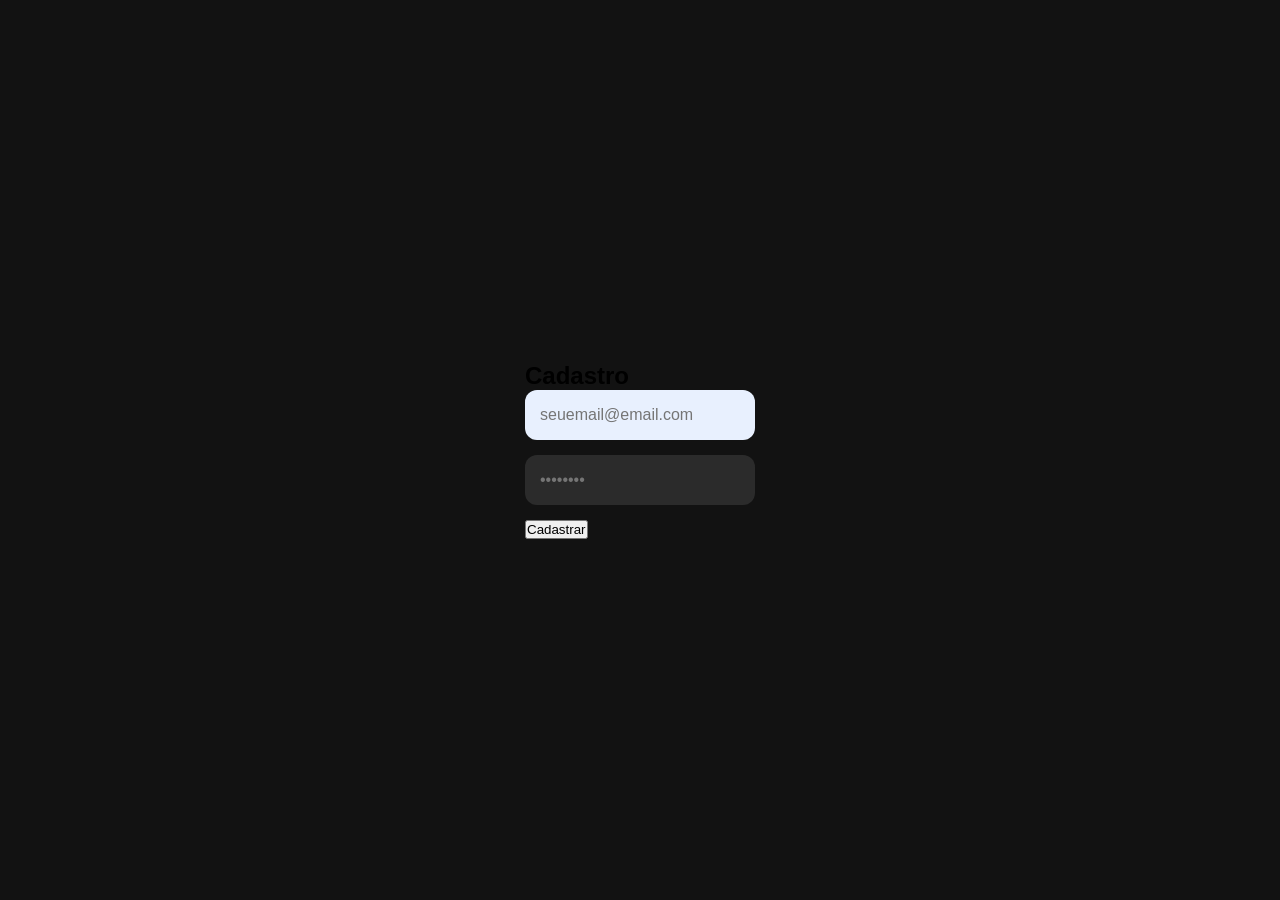
<file: src/app/pages/cadastro/index.html>
<!DOCTYPE html>
<html lang="pt-BR">
<head>
    <meta charset="UTF-8">
    <meta name="viewport" content="width=device-width, initial-scale=1.0">
    <title>Cadastro - Galarraga Eventos</title>
    <link rel="stylesheet" href="index.css">
</head>
<body>

    <div class="cadastro-container">
        <div class="cadastro-card">
            
            <h2>Cadastro</h2>
            
            <form id="form-cadastro">
                
                <div class="input-group">
                    
                    <input type="email" id="cad-email" placeholder="seuemail@email.com" required />
                </div>
                
                <div class="input-group">
                    <input type="password" id="cad-senha" placeholder="••••••••" required />
                </div>
                
                <button type="submit" class="btn-cadastrar">Cadastrar</button>
            </form>
        </div>
    </div>

    <script src="index.js"></script>
</body>
</html>
</file>
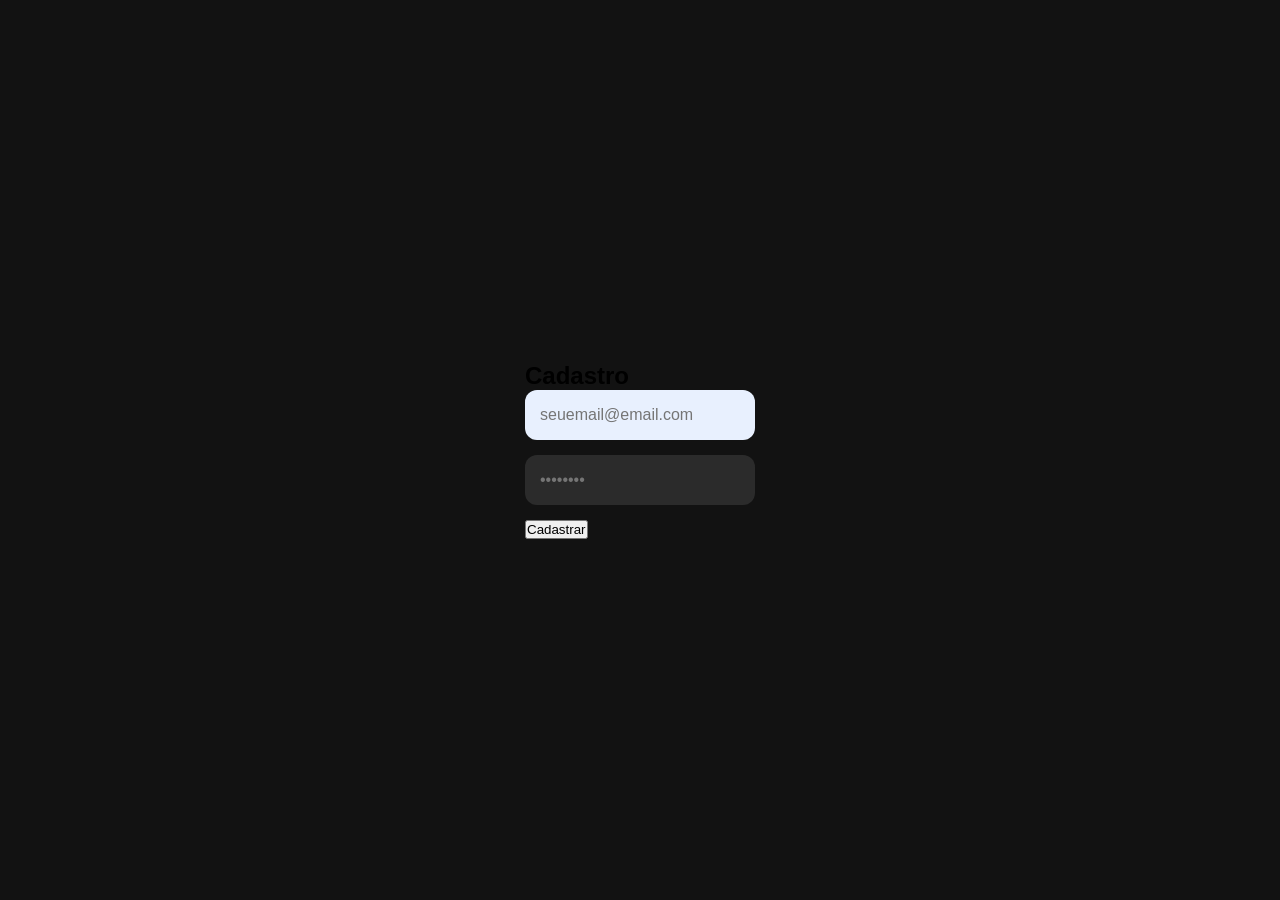
<file: src/app/pages/cadastro/cadastro.html>
<!DOCTYPE html>
<html lang="pt-BR">
<head>
    <meta charset="UTF-8">
    <meta name="viewport" content="width=device-width, initial-scale=1.0">
    <title>Cadastro - Galarraga Eventos</title>
    <link rel="stylesheet" href="cadastro.css">
</head>
<body>

    <div class="cadastro-container">
        <div class="cadastro-card">
            
            <h2>Cadastro</h2>
            
            <form id="form-cadastro">
                
                <div class="input-group">
                    
                    <input type="email" id="cad-email" placeholder="seuemail@email.com" required />
                </div>
                
                <div class="input-group">
                    <input type="password" id="cad-senha" placeholder="••••••••" required />
                </div>
                
                <button type="submit" class="btn-cadastrar">Cadastrar</button>
            </form>
        </div>
    </div>

    <script src="cadastro.js"></script>
</body>
</html>
</file>
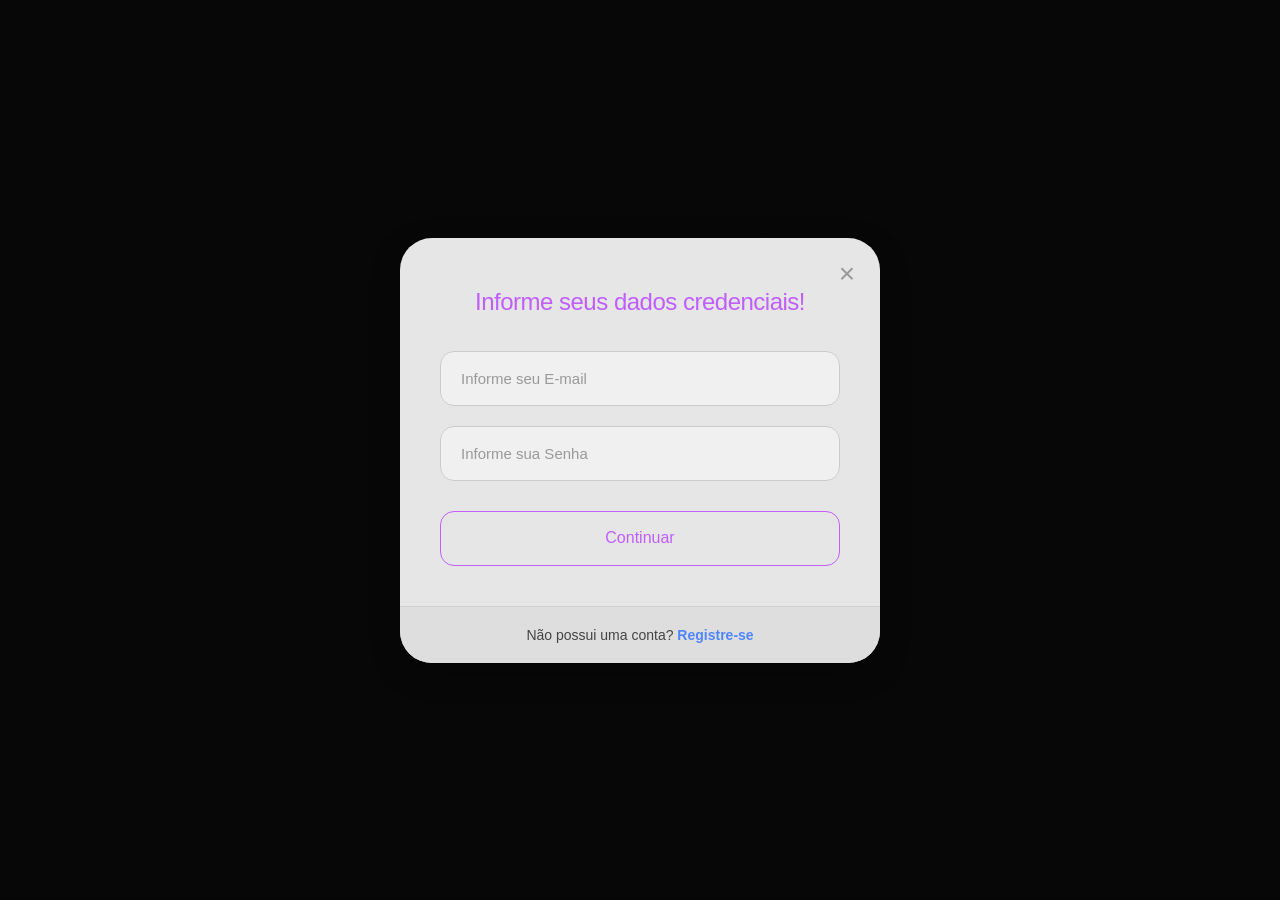
<file: src/app/pages/login/login.html>
<!DOCTYPE html>
<html lang="pt-br">
  <head>
    <meta charset="UTF-8" />
    <meta name="viewport" content="width=device-width, initial-scale=1.0" />
    <title>Conectar - Galarraga Eventos</title>
    <link rel="stylesheet" href="login.css" />
  </head>
  <body>
    
    <div class="modal-container">
      <button class="close-btn" onclick="window.location.href='../home/home.html'">&times;</button>

      <div id="login-form">
        <h1>Informe seus dados credenciais!</h1>
        
        <input
          type="email"
          id="login-email"
          placeholder="Informe seu E-mail"
        />

        <input
          type="password"
          id="login-senha"
          placeholder="Informe sua Senha"
        />

        <button class="btn-continuar" onclick="fazerLogin()">Continuar</button>
        
        <div class="footer-modal">
            <p>Não possui uma conta? <a href="login.html?modo=registro">Registre-se</a></p>
        </div>
      </div>

      <div id="registro-form">
        <h1>Crie suas credenciais de acesso!</h1>
        
        <input
          type="email"
          id="registro-email"
          placeholder="Informe seu E-mail"
        />

        <input
          type="password"
          id="registro-senha"
          placeholder="Informe sua Senha"
        />

        <button class="btn-continuar" onclick="registrar()">Registrar</button>
        
        <div class="footer-modal">
            <p>Já possui uma conta? <a href="login.html?modo=login">Fazer Login</a></p>
        </div>
      </div>

    </div>

    <script src="login.js"></script>
  </body>
</html>
</file>
<file: src/app/pages/cadastro/index.css>
/* ================= RESET E CENTRALIZAÇÃO NO FUNDO PRETO ================= */
* {
    margin: 0;
    padding: 0;
    box-sizing: border-box;
}

body {
    background-color: #121212; /* Fundo Preto */
    font-family: Arial, Helvetica, sans-serif;
    display: flex;
    justify-content: center;
    align-items: center;
    height: 100vh;
}

.login-container {
    display: flex;
    justify-content: center;
    align-items: center;
    width: 100%;
}

/* ================= O CARD ESCURO COM BRILHO ROXO (BOX-SHADOW) ================= */
.login-card {
    background-color: #1c1c1c; /* Caixa escura */
    padding: 40px;
    border-radius: 24px; /* Cantos arredondados */
    width: 380px; /* Largura aproximada da imagem */
    text-align: center;
    /* Efeito de brilho roxo sutil de fundo */
    box-shadow: 0 0 25px rgba(168, 38, 255, 0.15);
}

.login-card h2 {
    color: #ffffff; /* Texto branco */
    margin-bottom: 25px;
    font-size: 28px;
    font-weight: bold;
}

.input-group {
    margin-bottom: 15px;
}

/* ================= ESTILO DOS INPUTS ================= */

/* Primeiro Input (Claro, igual ao da imagem) */
.input-group input[type="email"] {
    width: 100%;
    height: 50px;
    background-color: #e8f0fe; /* Cor clara de fundo */
    border: none;
    border-radius: 12px;
    padding: 0 15px;
    font-size: 16px;
    color: #000000;
    outline: none;
}

/* Segundo Input (Escuro, igual ao da imagem) */
.input-group input[type="password"] {
    width: 100%;
    height: 50px;
    background-color: #2b2b2b; /* Cor escura de fundo */
    border: none;
    border-radius: 12px;
    padding: 0 15px;
    font-size: 16px;
    color: #ffffff;
    outline: none;
}

/* ================= ESTILO DO BOTÃO ROXO ================= */
.btn-entrar {
    width: 100%;
    height: 50px;
    background-color: #a826ff; /* Roxo Vibrante */
    color: #ffffff; /* Texto branco */
    border: none;
    border-radius: 12px;
    font-size: 16px;
    font-weight: bold;
    cursor: pointer;
    margin-top: 10px;
    transition: background-color 0.2s, transform 0.1s;
}

.btn-entrar:hover {
    background-color: #b942ff; /* Roxo mais claro no hover */
}

.btn-entrar:active {
    transform: scale(0.98); /* Efeito de clique */
}
</file>
<file: src/app/pages/cadastro/cadastro.css>
/* ================= RESET E CENTRALIZAÇÃO NO FUNDO PRETO ================= */
* {
    margin: 0;
    padding: 0;
    box-sizing: border-box;
}

body {
    background-color: #121212; /* Fundo Preto */
    font-family: Arial, Helvetica, sans-serif;
    display: flex;
    justify-content: center;
    align-items: center;
    height: 100vh;
}

.login-container {
    display: flex;
    justify-content: center;
    align-items: center;
    width: 100%;
}

/* ================= O CARD ESCURO COM BRILHO ROXO (BOX-SHADOW) ================= */
.login-card {
    background-color: #1c1c1c; /* Caixa escura */
    padding: 40px;
    border-radius: 24px; /* Cantos arredondados */
    width: 380px; /* Largura aproximada da imagem */
    text-align: center;
    /* Efeito de brilho roxo sutil de fundo */
    box-shadow: 0 0 25px rgba(168, 38, 255, 0.15);
}

.login-card h2 {
    color: #ffffff; /* Texto branco */
    margin-bottom: 25px;
    font-size: 28px;
    font-weight: bold;
}

.input-group {
    margin-bottom: 15px;
}

/* ================= ESTILO DOS INPUTS ================= */

/* Primeiro Input (Claro, igual ao da imagem) */
.input-group input[type="email"] {
    width: 100%;
    height: 50px;
    background-color: #e8f0fe; /* Cor clara de fundo */
    border: none;
    border-radius: 12px;
    padding: 0 15px;
    font-size: 16px;
    color: #000000;
    outline: none;
}

/* Segundo Input (Escuro, igual ao da imagem) */
.input-group input[type="password"] {
    width: 100%;
    height: 50px;
    background-color: #2b2b2b; /* Cor escura de fundo */
    border: none;
    border-radius: 12px;
    padding: 0 15px;
    font-size: 16px;
    color: #ffffff;
    outline: none;
}

/* ================= ESTILO DO BOTÃO ROXO ================= */
.btn-entrar {
    width: 100%;
    height: 50px;
    background-color: #a826ff; /* Roxo Vibrante */
    color: #ffffff; /* Texto branco */
    border: none;
    border-radius: 12px;
    font-size: 16px;
    font-weight: bold;
    cursor: pointer;
    margin-top: 10px;
    transition: background-color 0.2s, transform 0.1s;
}

.btn-entrar:hover {
    background-color: #b942ff; /* Roxo mais claro no hover */
}

.btn-entrar:active {
    transform: scale(0.98); /* Efeito de clique */
}
</file>
<file: src/app/pages/login/login.css>
* {
  margin: 0;
  padding: 0;
  box-sizing: border-box;
}

body {
  height: 100vh;
  display: flex;
  justify-content: center;
  align-items: center;
  /* Fundo escuro simulando o site borrado atrás do modal */
  background: linear-gradient(rgba(0, 0, 0, 0.6), rgba(0, 0, 0, 0.6)), #121212;
  font-family: Arial, Helvetica, sans-serif;
}

/* O CARD DO MODAL (Igualzinho à imagem) */
.modal-container {
  position: relative;
  width: 480px;
  background: #e6e6e6; /* Cinza bem claro do fundo do modal */
  padding: 50px 40px 0px 40px;
  border-radius: 32px; /* Cantos bem arredondados */
  box-shadow: 0 10px 30px rgba(0, 0, 0, 0.3);
  text-align: center;
  overflow: hidden;
}

/* Título Roxo Suave */
h1 {
  color: #c05eff; /* Roxo claro do título */
  font-size: 24px;
  font-weight: 500;
  margin-bottom: 35px;
  letter-spacing: -0.5px;
}

/* ESTILO DOS INPUTS */
input {
  width: 100%;
  height: 55px;
  margin-bottom: 20px;
  border: 1.5px solid #cccccc;
  outline: none;
  border-radius: 14px;
  padding: 0 20px;
  font-size: 15px;
  background: #f0f0f0;
  color: #333333;
  transition: border-color 0.2s;
}

input:focus {
  border-color: #c05eff; /* Destaca a borda ao clicar */
}

/* Placeholder cinza elegante */
input::placeholder {
  color: #999999;
}

/* BOTÃO CONTINUAR (Vazado com borda roxa) */
.btn-continuar {
  width: 100%;
  height: 55px;
  border: 1.5px solid #c05eff;
  border-radius: 14px;
  background: transparent;
  color: #c05eff;
  font-size: 16px;
  font-weight: 500;
  cursor: pointer;
  margin-top: 10px;
  margin-bottom: 40px;
  transition: all 0.2s;
}

.btn-continuar:hover {
  background: rgba(192, 94, 255, 0.1); /* Efeito sutil ao passar o mouse */
}

/* ABA INFERIOR DE REDIRECIONAMENTO */
.footer-modal {
  background: #dedede; /* Tom de cinza um pouco mais escuro para a barra inferior */
  margin: 0 -40px; /* Expande para colar nas laterais */
  padding: 20px 0;
  font-size: 14px;
  color: #444444;
  border-top: 1px solid #d0d0d0;
}

.footer-modal a {
  color: #4f85ff; /* Azul clássico para o link */
  text-decoration: none;
  font-weight: bold;
}

.footer-modal a:hover {
  text-decoration: underline;
}

/* BOTÃO DE FECHAR (X) */
.close-btn {
  position: absolute;
  top: 20px;
  right: 25px;
  background: transparent;
  border: none;
  font-size: 28px;
  color: #999999;
  cursor: pointer;
  transition: color 0.2s;
}

.close-btn:hover {
  color: #333333;
}
</file>
